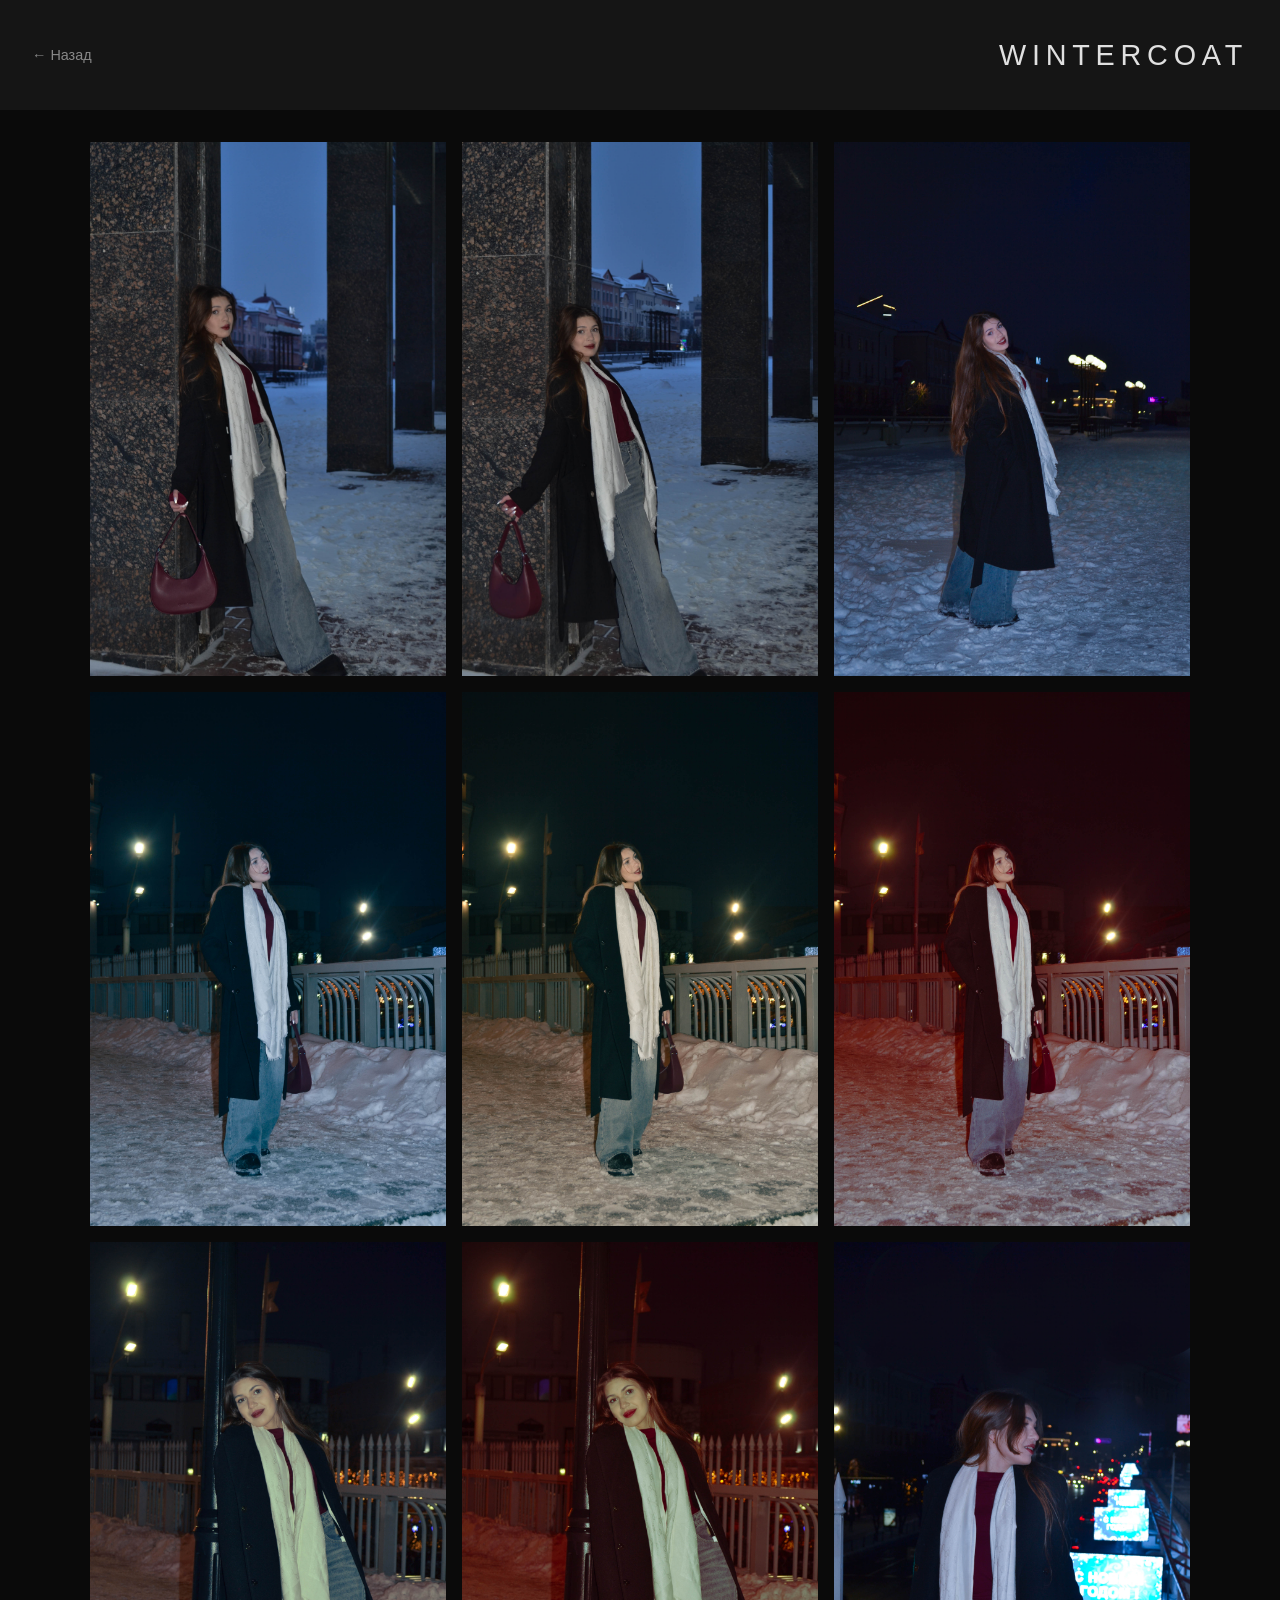
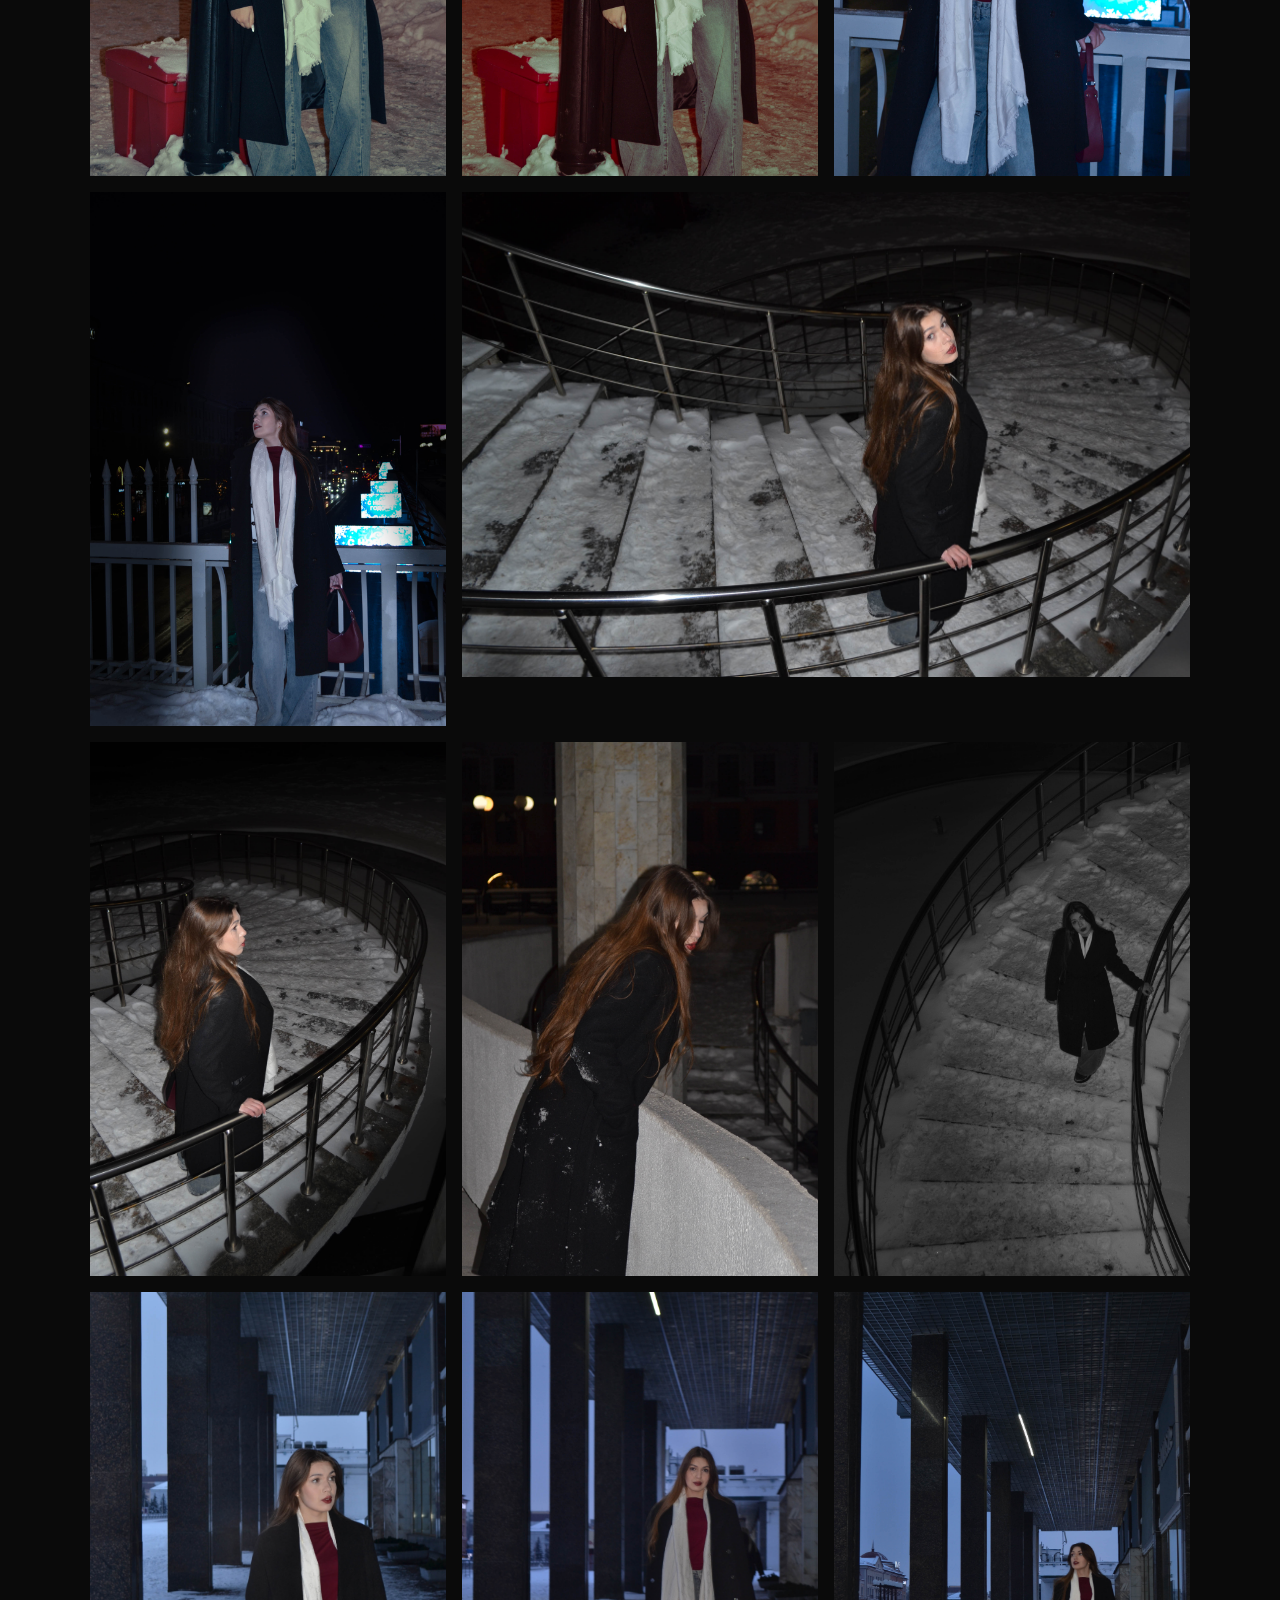
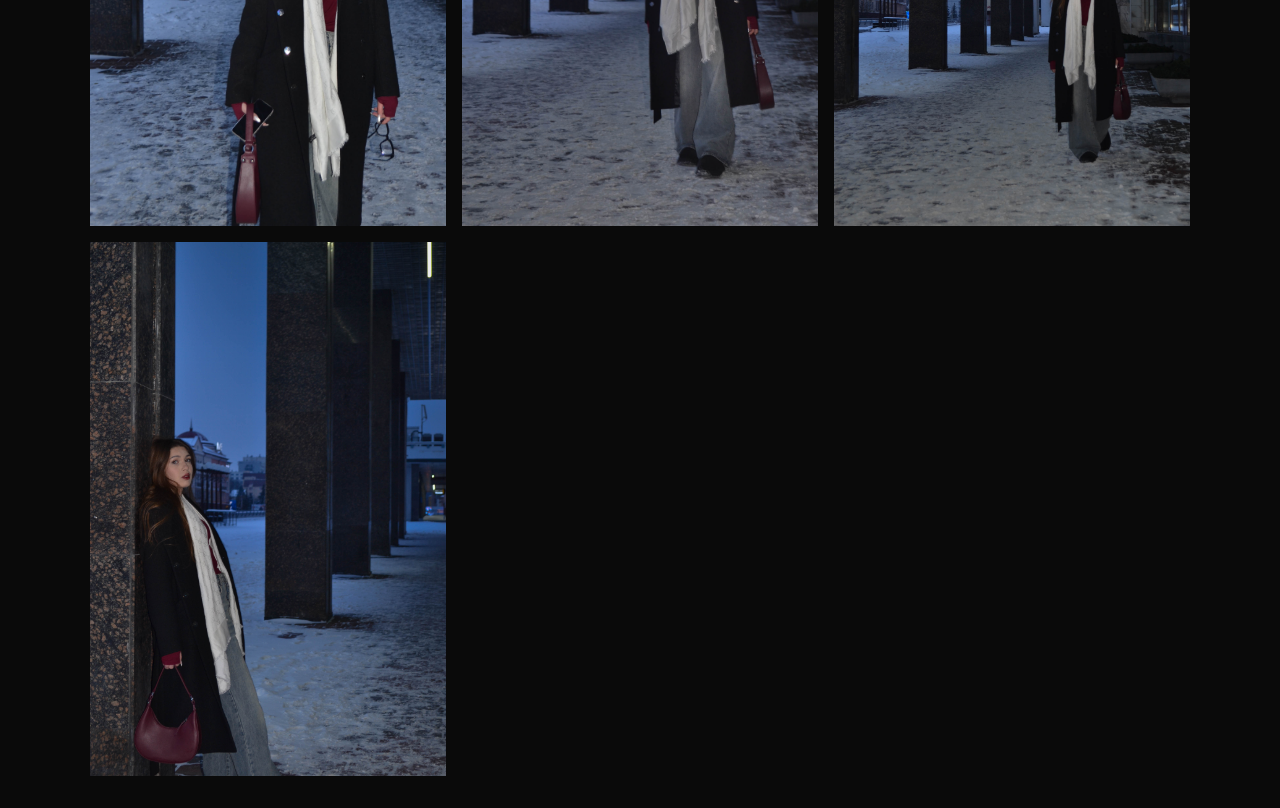
<file: img/WinterCoat/index.html>
<!DOCTYPE html>
<html lang="ru">
<head>
    <meta charset="UTF-8">
    <meta name="viewport" content="width=device-width, initial-scale=1.0">
    <title>WinterCoat - Ивашко Анна</title>
    <link rel="stylesheet" href="../../css/style.css">
    <link rel="stylesheet" href="../../css/category.css">
</head>
<body>
    <header class="category-header">
        <a href="../../index.html" class="back-btn">← Назад</a>
        <h1 class="category-title">WinterCoat</h1>
    </header>
    <section class="gallery">
        <div class="gallery-grid">
            <img src="1.jpg" alt="WinterCoat">
            <img src="2.jpg" alt="WinterCoat">
            <img src="3.jpg" alt="WinterCoat">
            <img src="4.jpg" alt="WinterCoat">
            <img src="5.jpg" alt="WinterCoat">
            <img src="6.jpg" alt="WinterCoat">
            <img src="7.jpg" alt="WinterCoat">
            <img src="8.jpg" alt="WinterCoat">
            <img src="9.jpg" alt="WinterCoat">
            <img src="10.jpg" alt="WinterCoat">
            <img src="11h.jpg" alt="WinterCoat" class="horizontal">
            <img src="12.jpg" alt="WinterCoat">
            <img src="13.jpg" alt="WinterCoat">
            <img src="14.jpg" alt="WinterCoat">
            <img src="15.jpg" alt="WinterCoat">
            <img src="16.jpg" alt="WinterCoat">
            <img src="17.jpg" alt="WinterCoat">
            <img src="18.jpg" alt="WinterCoat">
        </div>
    </section>
</body>
</html>
</file>
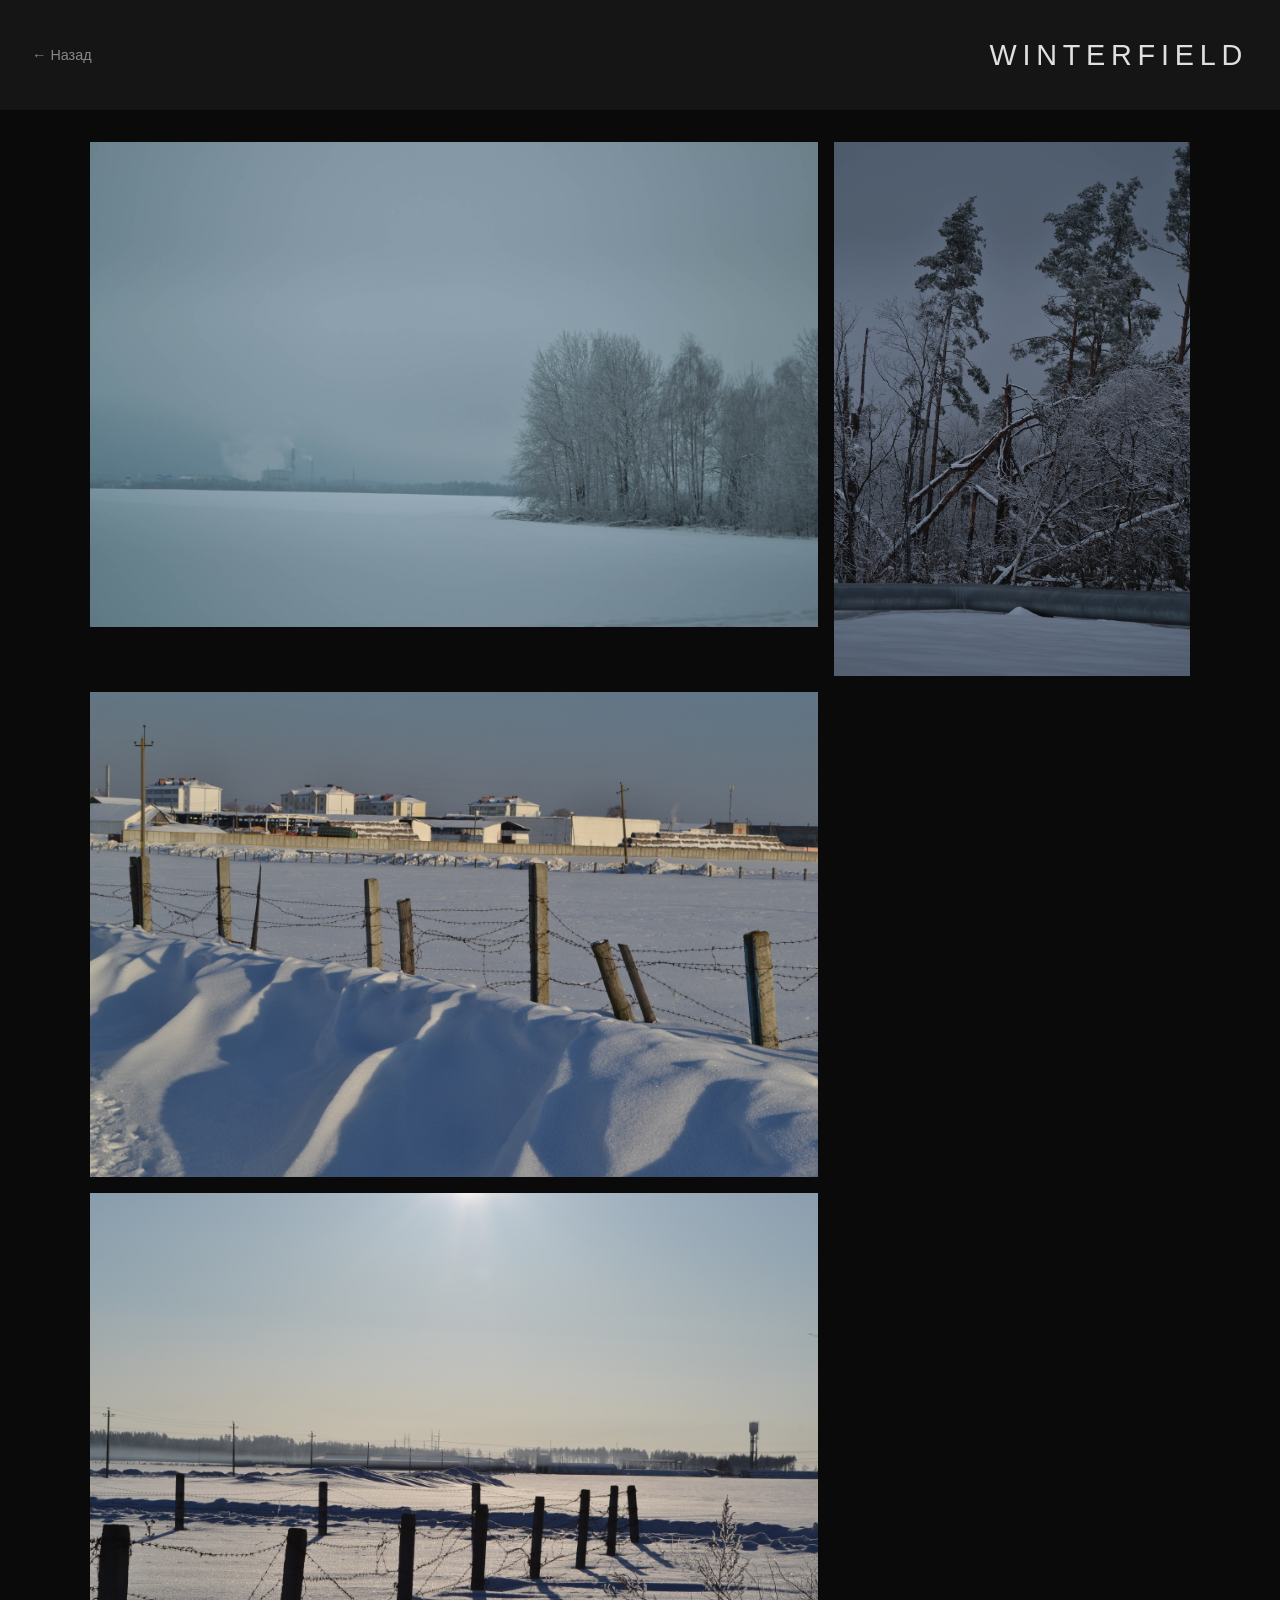
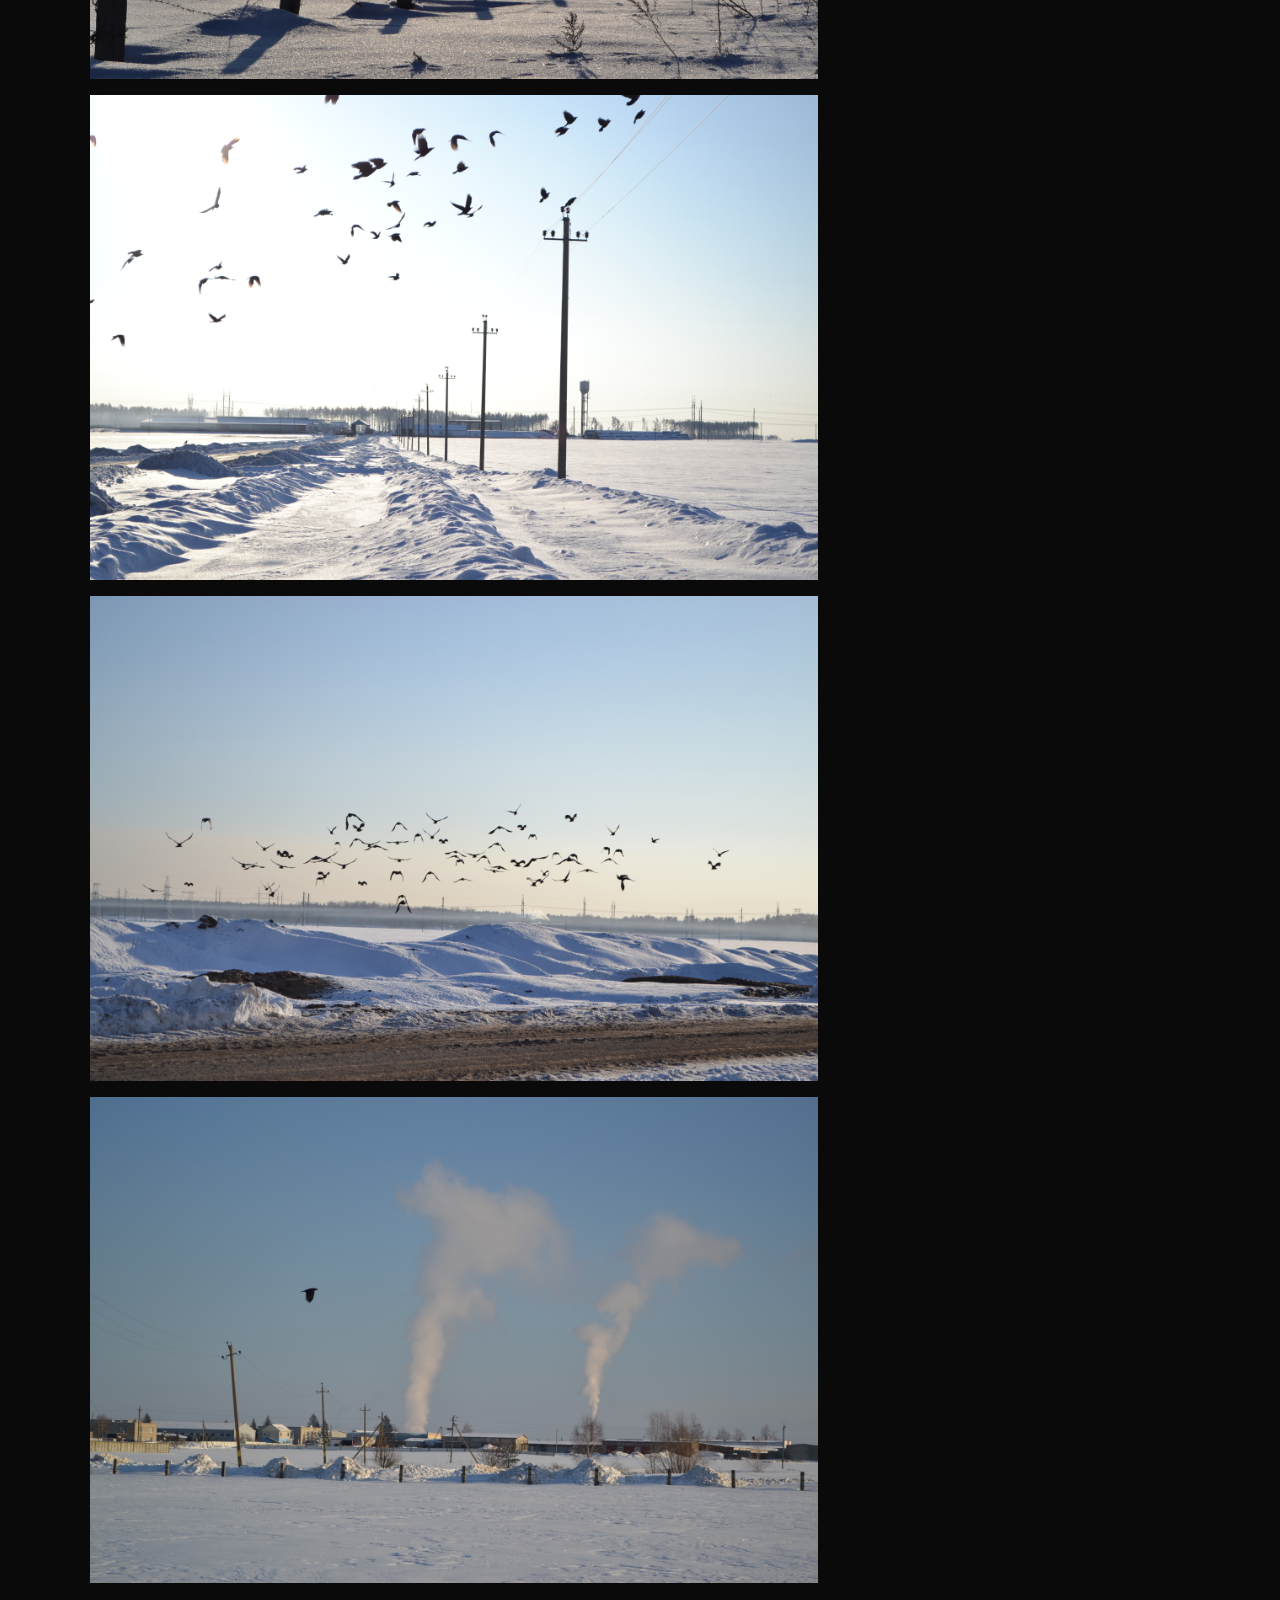
<file: img/WinterField/index.html>
<!DOCTYPE html>
<html lang="ru">
<head>
    <meta charset="UTF-8">
    <meta name="viewport" content="width=device-width, initial-scale=1.0">
    <title>WinterField - Ивашко Анна</title>
    <link rel="stylesheet" href="../../css/style.css">
    <link rel="stylesheet" href="../../css/category.css">
</head>
<body>
    <header class="category-header">
        <a href="../../index.html" class="back-btn">← Назад</a>
        <h1 class="category-title">WinterField</h1>
    </header>
    <section class="gallery">
        <div class="gallery-grid">
            <img src="1h.jpg" alt="WinterField" class="horizontal">
            <img src="2.jpg" alt="WinterField">
            <img src="3h.JPG" alt="WinterField" class="horizontal">
            <img src="4h.JPG" alt="WinterField" class="horizontal">
            <img src="5h.JPG" alt="WinterField" class="horizontal">
            <img src="6h.JPG" alt="WinterField" class="horizontal">
            <img src="7h.JPG" alt="WinterField" class="horizontal">
        </div>
    </section>
</body>
</html>
</file>
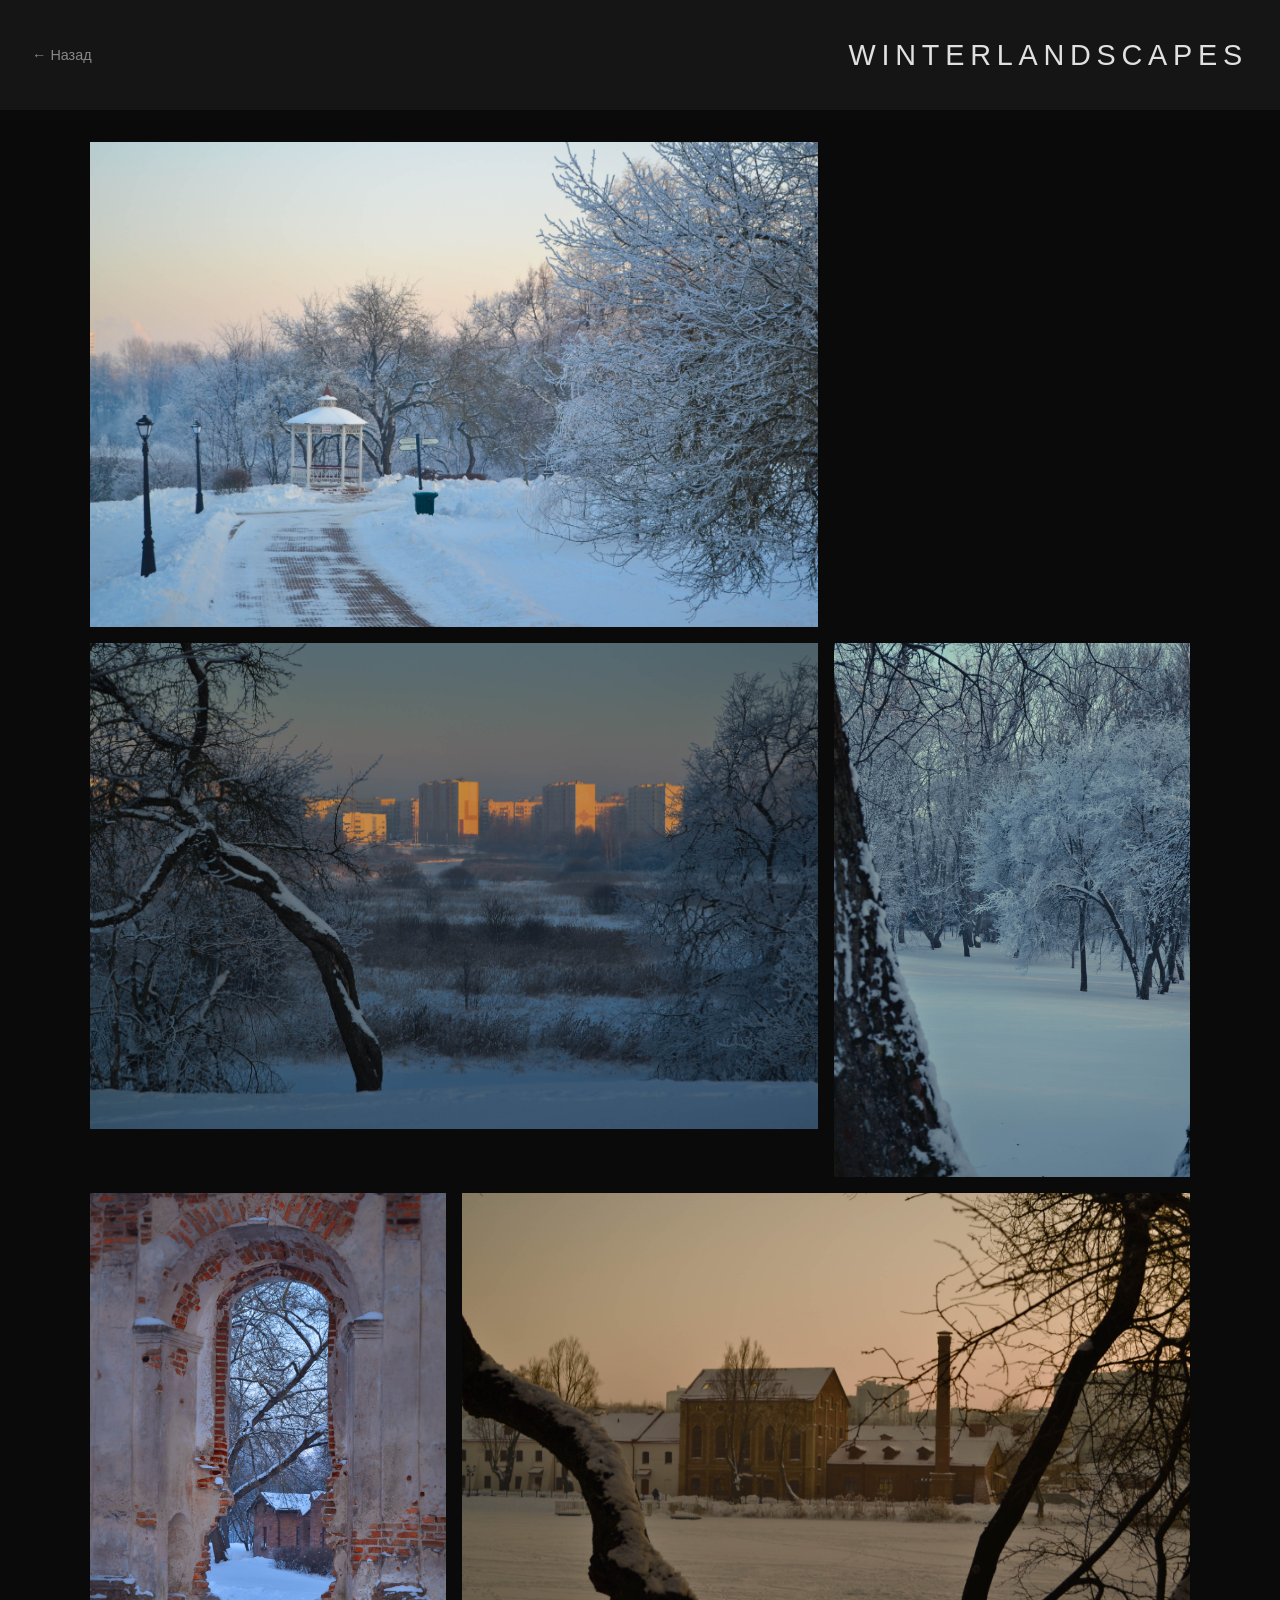
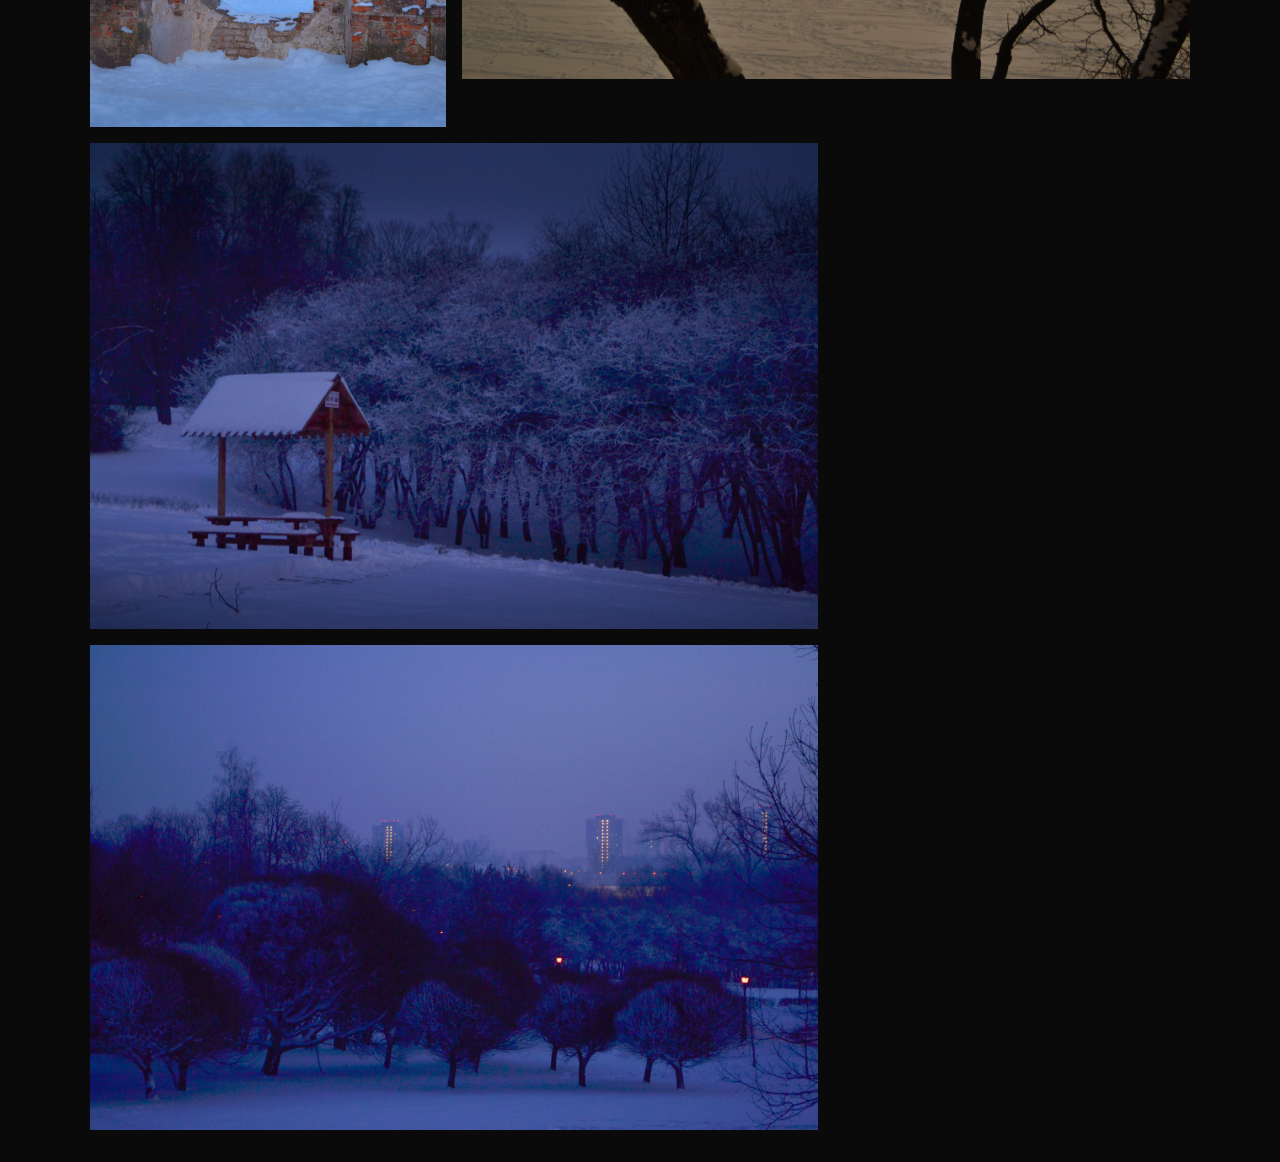
<file: img/WinterLandscapes/index.html>
<!DOCTYPE html>
<html lang="ru">
<head>
    <meta charset="UTF-8">
    <meta name="viewport" content="width=device-width, initial-scale=1.0">
    <title>WinterLandscapes - Ивашко Анна</title>
    <link rel="stylesheet" href="../../css/style.css">
    <link rel="stylesheet" href="../../css/category.css">
</head>
<body>
    <header class="category-header">
        <a href="../../index.html" class="back-btn">← Назад</a>
        <h1 class="category-title">WinterLandscapes</h1>
    </header>
    <section class="gallery">
        <div class="gallery-grid">
            <img src="1h.jpg" alt="WinterLandscapes" class="horizontal">
            <img src="2h.jpg" alt="WinterLandscapes" class="horizontal">
            <img src="3.jpg" alt="WinterLandscapes">
            <img src="4.jpg" alt="WinterLandscapes">
            <img src="5h.jpg" alt="WinterLandscapes" class="horizontal">
            <img src="6h.jpg" alt="WinterLandscapes" class="horizontal">
            <img src="7h.jpg" alt="WinterLandscapes" class="horizontal">
        </div>
    </section>
</body>
</html>
</file>
<file: css/style.css>
* {
    margin: 0;
    padding: 0;
    box-sizing: border-box;
}

:root {
    --bg-primary: #0a0a0a;
    --bg-secondary: #151515;
    --text-primary: #e0e0e0;
    --text-secondary: #888888;
    --accent: #ffffff;
}

body {
    font-family: 'Helvetica Neue', Arial, sans-serif;
    background-color: var(--bg-primary);
    color: var(--text-primary);
    line-height: 1.6;
}

img {
    max-width: 100%;
    display: block;
}

.hero {
    position: relative;
    height: 80vh;
    background: linear-gradient(rgba(0,0,0,0.3), rgba(0,0,0,0.3)), url('../img/me.jpg') center/cover no-repeat;
}

.hero-overlay {
    position: absolute;
    top: 50%;
    left: 50%;
    transform: translate(-50%, -50%);
    text-align: center;
}

.hero-name {
    font-size: 4rem;
    font-weight: 300;
    letter-spacing: 0.2em;
    text-transform: uppercase;
    margin-bottom: 0.5rem;
}

.hero-title {
    font-size: 1.2rem;
    font-weight: 300;
    letter-spacing: 0.3em;
    text-transform: lowercase;
}
.about {
    padding: 4rem 2rem;
    background-color: var(--bg-secondary);
}

.about-container {
    max-width: 1200px;
    margin: 0 auto;
    display: grid;
    grid-template-columns: 1fr 1fr;
    gap: 0rem;
}

.about-text {
    font-size: 1rem;
    color: var(--text-secondary);
}

.section-title {
    text-align: center;
    font-size: 2.5rem;
    font-weight: 300;
    letter-spacing: 0.3em;
    text-transform: uppercase;
    margin: 4rem 0 3rem;
    line-height: 15px;
}

.portfolio {
    padding: 0 1rem 4rem;
}

.categories-grid {
    max-width: 1000px;
    margin: 0 auto;
    display: grid;
    grid-template-columns: repeat(3, 1fr);
    gap: 1.5rem;
}

.category-card {
    position: relative;
    display: block;
    text-decoration: none;
    color: inherit;
    overflow: hidden;
}

.category-card img {
    width: 100%;
    aspect-ratio: 1/1;
    object-fit: cover;
    transition: transform 0.3s ease;
    max-width: 300px;
    max-height: 300px;
}

.category-card:hover img {
    transform: scale(1.05);
}

.category-info {
    position: absolute;
    bottom: 0;
    left: 0;
    right: 0;
    background: rgba(0,0,0,0.7);
    padding: 1rem;
    display: flex;
    justify-content: space-between;
    align-items: center;
}

.category-info h3 {
    font-size: 1.2rem;
    font-weight: 400;
    text-transform: uppercase;
    letter-spacing: 0.1em;
}

.view-more {
    font-size: 0.8rem;
    opacity: 0.7;
}

@media (max-width: 768px) {
    .hero-name {
        font-size: 2.5rem;
    }

    .about-container {
        grid-template-columns: 1fr;
        gap: 2rem;
    }

    .categories-grid {
        grid-template-columns: 1fr;
    }
}
</file>
<file: css/category.css>
.category-header {
    padding: 2rem;
    display: flex;
    justify-content: space-between;
    align-items: center;
    background-color: var(--bg-secondary);
}

.back-btn {
    color: var(--text-secondary);
    text-decoration: none;
    font-size: 0.9rem;
    transition: color 0.3s ease;
}

.back-btn:hover {
    color: var(--text-primary);
}

.category-title {
    font-size: 1.8rem;
    font-weight: 300;
    letter-spacing: 0.2em;
    text-transform: uppercase;
}

.gallery {
    padding: 2rem;
}

.gallery-grid {
    max-width: 1100px;
    margin: 0 auto;
    display: grid;
    grid-template-columns: repeat(3, 1fr);
    gap: 1rem;
}

.gallery-grid img {
    width: 100%;
    height: auto;
    object-fit: cover;
}

.gallery-grid img.horizontal {
    grid-column: span 2;
    height: var();
}

.gallery-grid img.hlarge {
    grid-column: span 3;
}

@media (max-width: 768px) {
    .category-header {
        padding: 1.5rem;
    }

    .category-title {
        font-size: 1.4rem;
    }

    .gallery-grid {
        grid-template-columns: 1fr;
    }

    .gallery-grid img:first-child,
    .gallery-grid img.horizontal {
        grid-column: span 1;
    }
}
</file>
